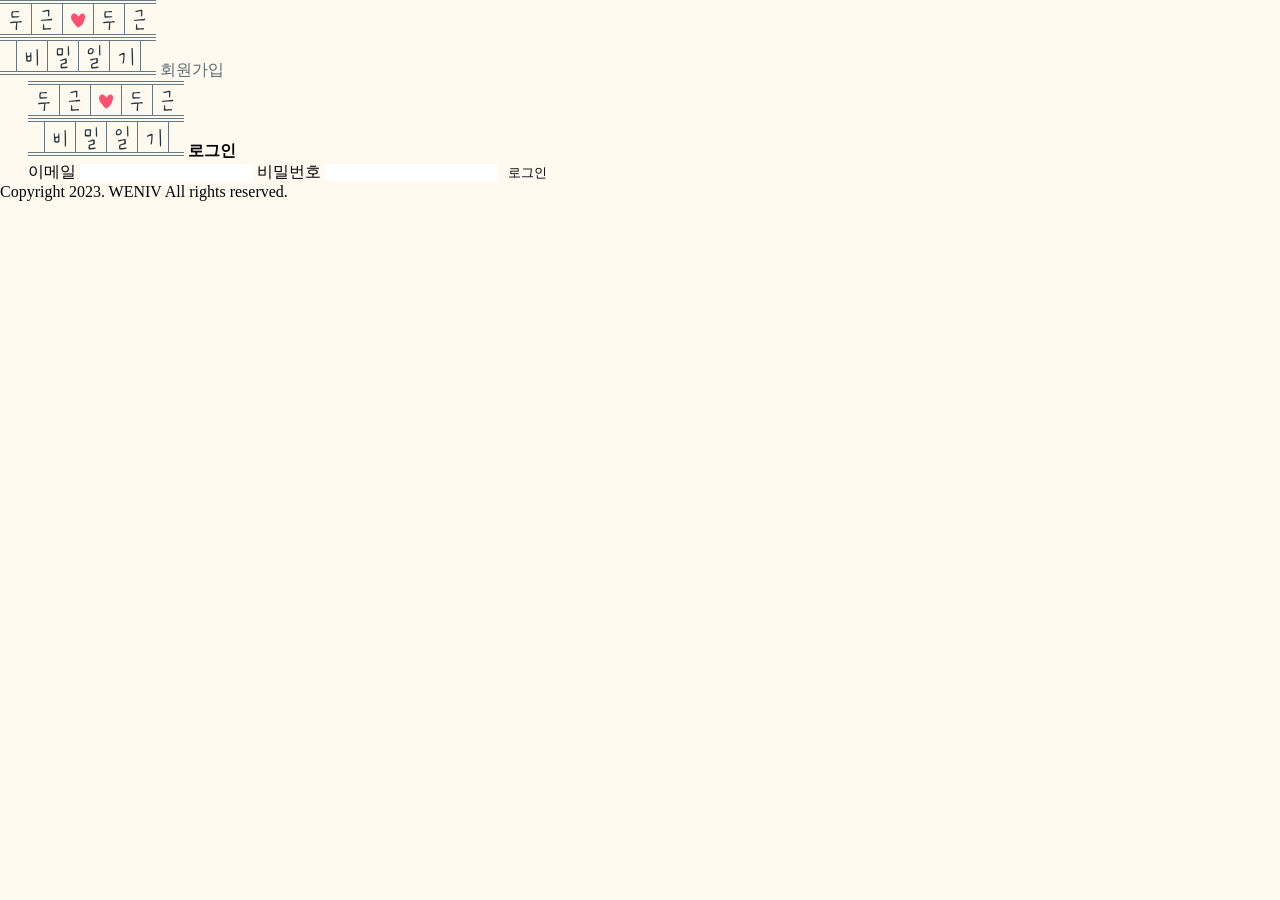
<file: index.html>
<!DOCTYPE html>
<html lang="ko-KR">
<head>
    <meta charset="UTF-8">
    <meta http-equiv="X-UA-Compatible" content="IE=edge">
    <meta name="viewport" content="width=device-width, initial-scale=1.0">
    <title>login_pr</title>
    <link rel="stylesheet" href="./common.css">
</head>
<body>
    <div class="l_wrap">
        <header class="login-top">
            <img src="./form.svg" alt="diary's top logo">
            <a class="join-link" href="#">회원가입</a>
        </header>
        <main class="login-middle">
            <div class="middle-logo">
                <img src="./form.svg" alt="diary's middle & main logo">
                <strong>로그인</strong>
            </div>
            
            <form class="login-form">
                <label for="log-email">이메일</label>
                <input id="log-email" type="email">
                <label for="log-pw">비밀번호</label>
                <input id="log-pw" type="password">
                <button type="submit">로그인</button>
            </form>
        </main>
        <footer>
            <span>
                Copyright 2023. WENIV All rights reserved.
            </span>
        </footer>
    </div>
</body>
</html>
</file>
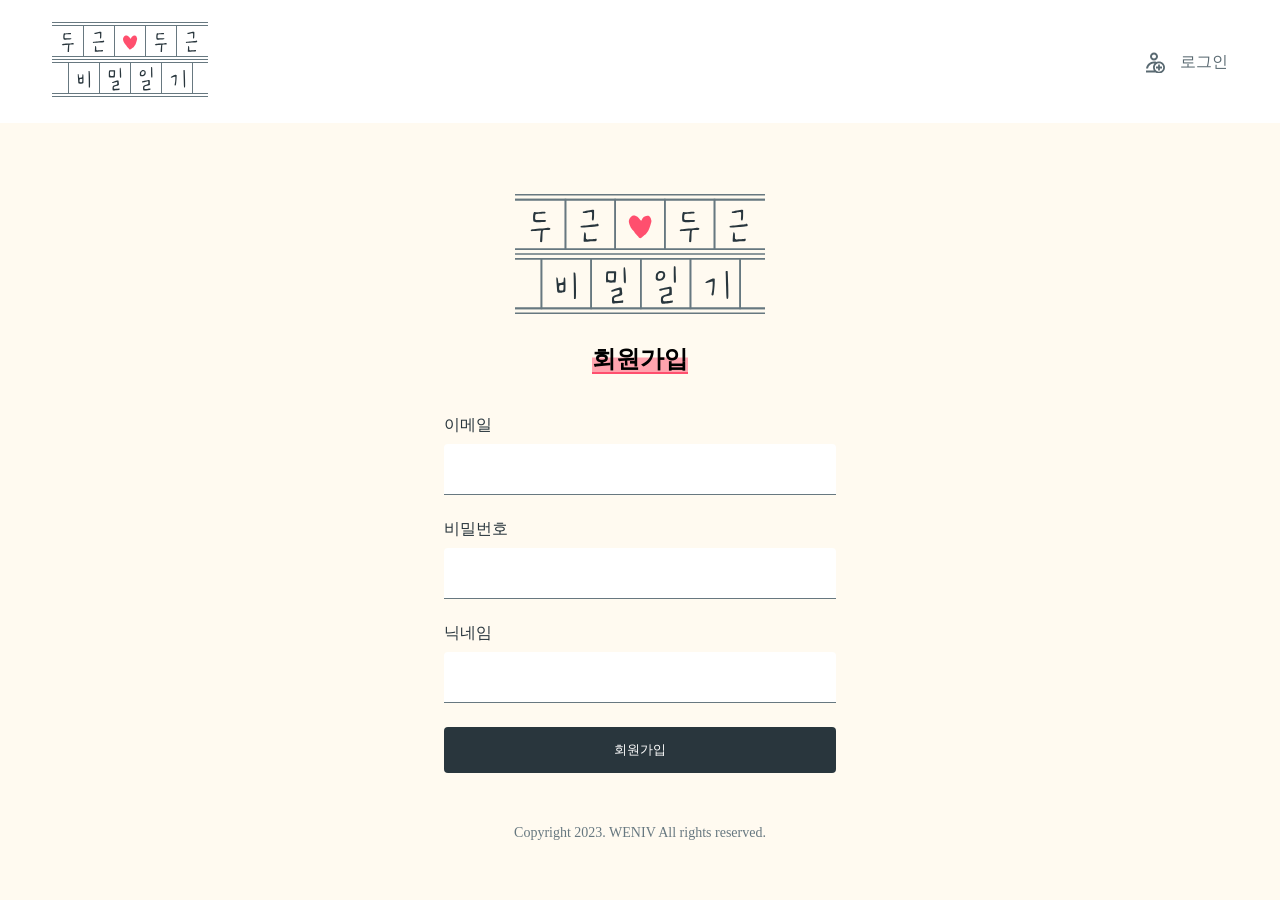
<file: join.html>
<!DOCTYPE html>
<html lang="ko-KR">
<head>
    <meta charset="UTF-8">
    <meta http-equiv="X-UA-Compatible" content="IE=edge">
    <meta name="viewport" content="width=device-width, initial-scale=1.0">
    <title>login_pr</title>
    <link rel="stylesheet" href="./common.css">
    <link rel="stylesheet" href="./join.css"> 
</head>
<body>
    <div class="l_wrap">
        <header class="top">
            <div class="top-wrap">
                <img src="./form.svg" alt="diary's top logo">
                <a class="join-link" href="#">로그인</a>
        </header>
            </div>
        <main class="login-middle">
                <div class="middle-logo">
                    <img src="./form.svg" alt="diary's middle & main logo">
                    <strong>회원가입</strong>
                </div>
            <form class="login-form">
                <label for="log-email">이메일</label>
                <input id="log-email" type="email">
                <label for="log-pw">비밀번호</label>
                <input id="log-pw" type="password">
                <label for="log-nick">닉네임</label>
                <input id="log-nick" type="text">
                <button type="submit">회원가입</button>
            </form>
        </main>
        <footer>
            <span>
                Copyright 2023. WENIV All rights reserved.
            </span>
        </footer>
    </div>
</body>
</html>
</file>
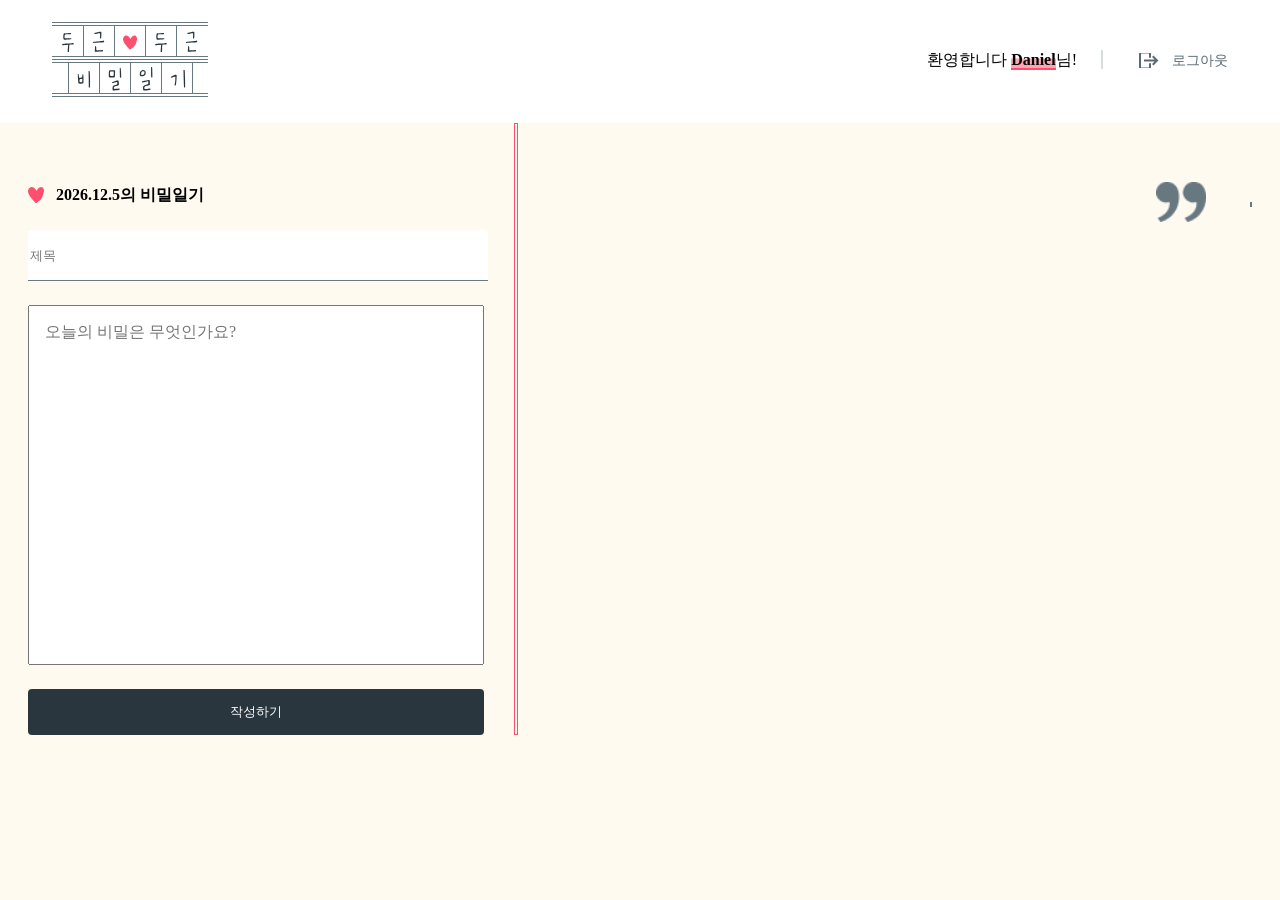
<file: main.html>
<!DOCTYPE html>
<html lang="ko-KR">
<head>
    <meta charset="UTF-8">
    <meta http-equiv="X-UA-Compatible" content="IE=edge">
    <meta name="viewport" content="width=device-width, initial-scale=1.0">
    <link rel="stylesheet" href="./common.css">
    <link rel="stylesheet" href="./main.css">
    <title></title>
</head>
<body>
    <header class="top">
        <div class="top-wrap">
            <img src="./form.svg" alt="">
        <div class="top-banner">
            <span>환영합니다 <strong>Daniel</strong>님!</span>
            <a href="#">로그아웃</a>
        </div>
        </div>
    </header>
    <main>
        <div class="middle-wrap">
            <div class="form-wrap">
                <h2 class="formTitle"></h2>
                <form>
                    <label for="title" class="a11y-hidden">일기의 제목을 입력해주세요!!</label>
                    <input id="title" type="text" placeholder="제목">
                    <label for="contnet" class="a11y-hidden">일기의 내용을 입력해주세요!!</label>
                    <textarea id="content" cols="30" rows="10" placeholder="오늘의 비밀은 무엇인가요?"></textarea>
                    <button type="button">작성하기</button>
                </form>
            </div>
            
        
                <div class="line">

                </div>
        
                <div class="boxSet">
                        
                </div>
            
            
        </div>
        
    </main>

    <script src="./active.js">

    </script>
</body>
</html>
</file>
<file: common.css>
h1,
h2,
h3,
p,
section,
form,
a,
div,
body {
    margin: 0;
    padding: 0;
}

body {
    background: #FFFAF0;
}

button {
    background: none;
    border: 0;
    cursor: pointer;
}

a {
    text-decoration: none;
    color: #5A6A72;
}

input {
    border: 0;
}


.top {
    padding: 22px;
    background-color: #fff;
}

.top-wrap {
    width: 1224px;
    max-width: calc(100% - 60px);
    margin: auto;
}

main {
    width: 1224px;
    margin: auto;
}

.a11y-hidden {
clip: rect(1px, 1px, 1px, 1px);
clip-path: inset(50%);
margin: -1px;
width: 1px;
height: 1px;
overflow: hidden;
padding: 0;
position: absolute;
}

@media (max-width: 578px) {
    .top-banner {
        position: absolute;
        top: 100px;
        right: 34px;
    }
}
</file>
<file: join.css>
.join-link {
    float: right;
    background: url(./icon.svg) no-repeat center center / 2em;
    padding-left: 100px;
    margin-top: 30px;
}

.login-middle strong {
    margin: auto;
    margin-top: 29px;
    font-size: 24px;
    box-shadow: inset 0 -0.6em rgba(255, 79, 110, 0.5);
    border-bottom: 2px solid #FF4F6E;
    text-align: center;
}

.middle-logo{
    padding: 71px 71px 40px;
    text-align: center;
}

.middle-logo img {
    width: 250px;
    display: block;
    margin: auto auto 29px;
}

.login-form {
    display: flex;
    flex-direction: column;
    width: 392px;
    margin: 0 auto;
}

.login-form label {
    margin-bottom: 8px;
    color: #29363D;
}

.login-form input {
    height: 48px;
    margin-bottom: 24px;
    border-bottom: 1px solid #677880;
    border-radius: 4px 4px 0px 0px;
}

.login-form button {
    background: #29363D;
    text-align: center;
    color: #fff;
    padding: 14px 0;
    border-radius: 4px;
}

footer {
    margin-top: 52px;
    text-align: center;
    font-size: 14px;
    color: #677880;
}
</file>
<file: main.css>
.top-banner {
    float: right;
    margin-top: 28px;
    font-size: 16px;
}

.top-banner span::after {
    content: "";
    margin-left: 24px;
    width: 1px;
    height: 16px;
    background-color: #D8DDDE;
    border: 1px solid #D8DDDE;
}

.top-banner a {
    background: url(./icon-logout.svg) no-repeat 0 center;
    padding-left: 40px;
    margin-left: 25px;
    font-size: 14px;
}

.top-banner strong {
    box-shadow: inset 0 -0.6em rgba(255, 79, 110, 0.5);
    border-bottom: 2px solid #FF4F6E;
    text-align: center;
}

.middle-wrap {
    display: flex;
    margin: auto;
    gap: 30px;
}

.line {
    width: 2px;
    max-height: calc(100% - 60px);
    border: 1px solid #FF4F6E;
}

.form-wrap {
    display: flex;
    flex-shrink: 0;
    flex-basis: 456px;
    flex-direction: column;
}

.formTitle {
    width: 100%;
    background: url(./heart.png) no-repeat 0 center / 1em;
    padding-left: 28px;
    margin-top: 62px;
    font-size: 16px;
}

.form-wrap input {
    width: 100%;
    height: 48px;
    border-bottom: 1px solid #677880;
    border-radius: 4px 4px 0px 0px;
    margin-top: 24px;
}

.form-wrap textarea {
    display: block;
    width: 100%;
    height: 360px;
    resize: none;
    padding: 16px;
    box-sizing: border-box;
    font-size: 16px;
    font-family: inherit;
    margin-top: 24px;
}

.form-wrap button {
    width: 100%;
    background: #29363D;
    text-align: center;
    color: #fff;
    padding: 14px 0;
    border-radius: 4px;
    margin-top: 24px;
}


.boxSet {
    display: flex;
    flex-direction: column;
    align-items: center;
    gap: 40px;
    margin: 79px 0 auto auto;
}

article {
    margin: auto;
    border-color: #677880;
    border-style: solid;
    border-width: 4px 1px 1px 1px;
    position: relative;
}

.article-title::before {
    content: "";
    display: block;
    width: 100%;
    border-top: 1px solid #677880;
    position: absolute;
    top: 4px;
    left: 0;
    z-index: -1;
}


article::before {
    content: "";
    display: block;
    width: 80px;
    height: 40px;
    background: #fffaf0 url(./topDot.png) no-repeat center center/ contain;
    position: absolute;
    top: -20px;
    left: 30px;

}

article::after {
    content: "";
    background: #fffaf0 url(./bottomDot.png) no-repeat center center/ contain;
    display: block;
    width: 80px;
    height: 40px;
    position: absolute;
    bottom: -16px;
    right: 30px;
}


article h3 {
    padding: 40px 0 0 48px;
    font-size: 16px;
}

article span {
    float: right;
    margin-right: 48px;
    font-size: 12px;
    color: #677880;
}

article p {
    padding: 12px 48px 28px;
    font-size: 14px;
}

@media (max-width: 1024px) {

    main {
        max-width: calc(100% - 60px);
    }

    .line {
        clip: rect(1px, 1px, 1px, 1px);
        clip-path: inset(50%);
        margin: -1px;
        width: 1px;
        height: 1px;
        overflow: hidden;
        padding: 0;
        position: absolute;
    }

    .middle-wrap {
        display: flex;
        flex-direction: column;
        justify-content: center;
        gap: 30px;
        min-height: auto;
    }


    
}
</file>
